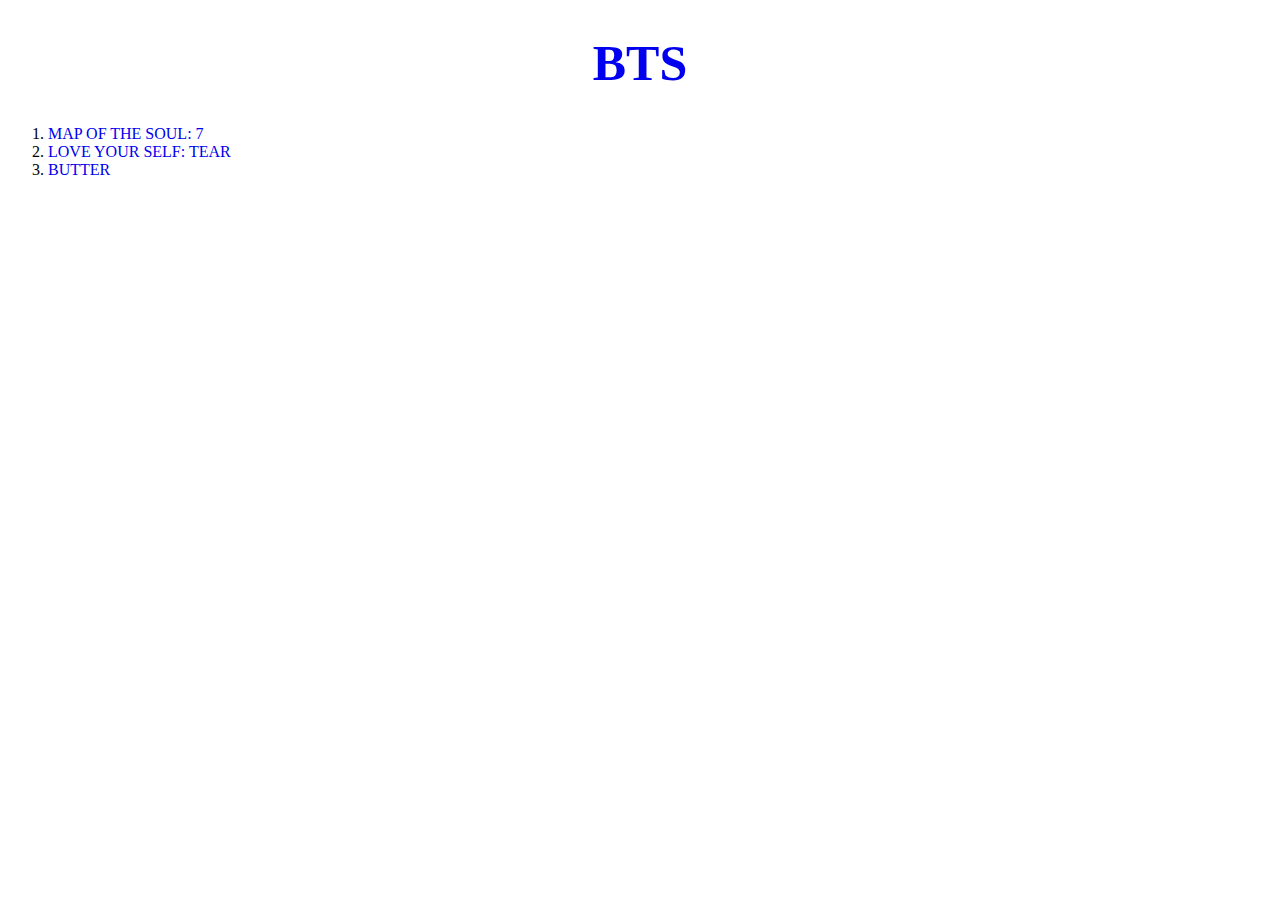
<file: index.html>
<!doctype html>
<html>
<head>
  <title>BTS</title>
  <meta charset="utf-8">
  <style>
    a {
      text-decoration: none;
    }
    h1 {
      font-size:50px;
      text-align:center;
    }
  </style>
</head>
<body>
  <h1><a href="index.html">BTS</a></h1>
  <ol>
    <li><a href="1.html">MAP OF THE SOUL: 7</a></li>
    <li><a href="2.html">LOVE YOUR SELF: TEAR</a></li>
    <li><a href="3.html">BUTTER</a></li>
  </ol>
  <!--
  <h1><a href="index.html"><font color="pink">BTS</font></a></h1>
  <ol>
    <li><a href="1.html"><font color="pink">MAP OF THE SOUL: 7</font></a></li>
    <li><a href="2.html"><font color="pink">LOVE YOUR SELF: TEAR</font></a></li>
    <li><a href="3.html"><font color="pink">BUTTER</font></a></li>
  </ol>
  -->
</body>
</html>
</file>
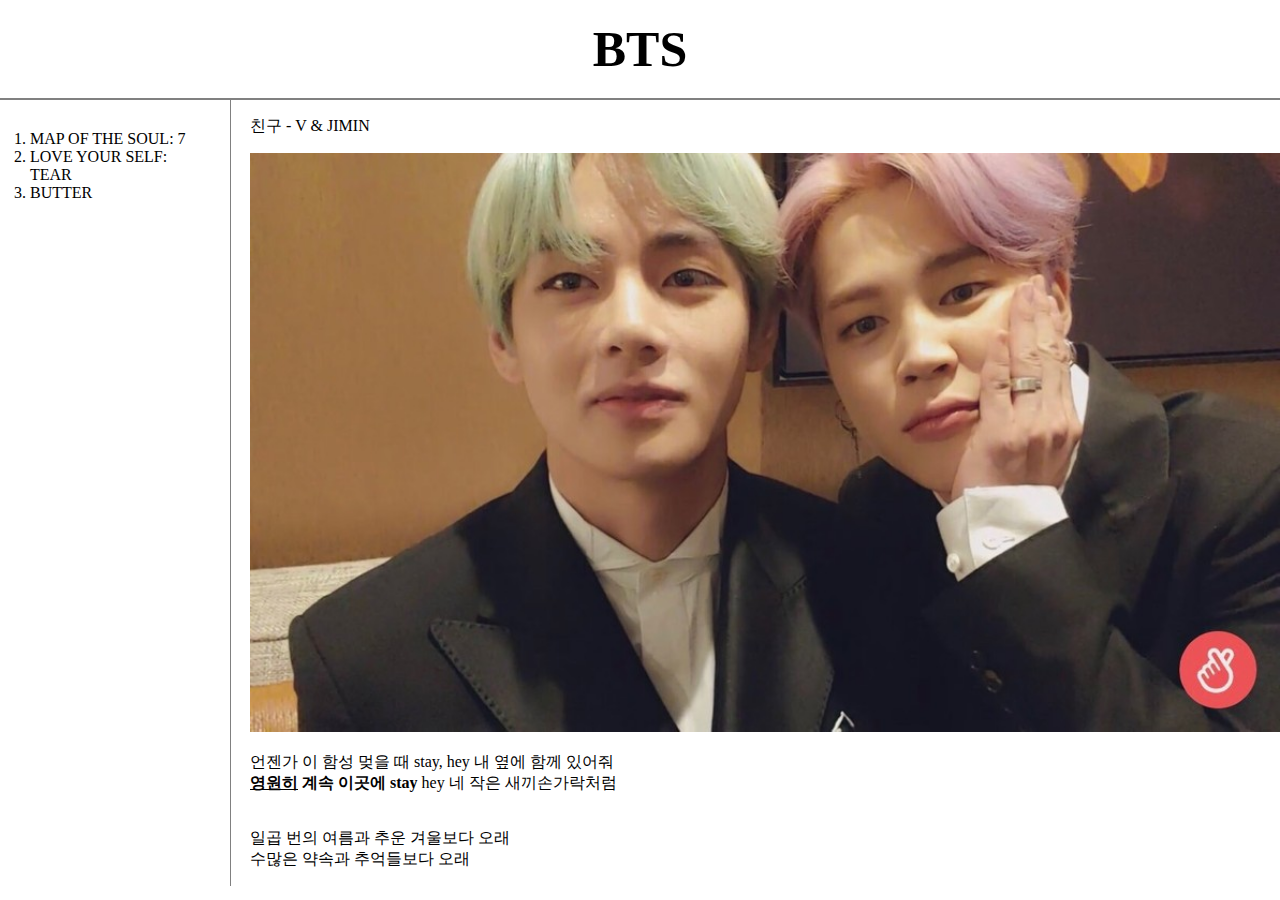
<file: 1.html>
<!doctype html>
<html>
<head>
  <title>BTS</title>
  <meta charset="utf-8">
  <link rel="stylesheet" href="style.css">
</head>
<body>
  <h1><a href="index.html">BTS</a></h1>
  <div id="grid">
    <ol>
      <li><a href="1.html">MAP OF THE SOUL: 7</a></li>
      <li><a href="2.html">LOVE YOUR SELF: TEAR</a></li>
      <li><a href="3.html">BUTTER</a></li>
    </ol>
    <div id="article">
      <p><a href="https://youtu.be/h7mZX8INIYI">친구 - V & JIMIN </a></p>
      <p><img src="vm.jpeg" width="100%"></p>
      <p>언젠가 이 함성 멎을 때 stay, hey 내 옆에 함께 있어줘
      <br><strong><u>영원히</u> 계속 이곳에 stay</strong>
      hey 네 작은 새끼손가락처럼</P>
      <p><br>일곱 번의 여름과 추운 겨울보다 오래
      <br>수많은 약속과 추억들보다 오래</p>
    </div>
  </div>
</body>
</html>
</file>
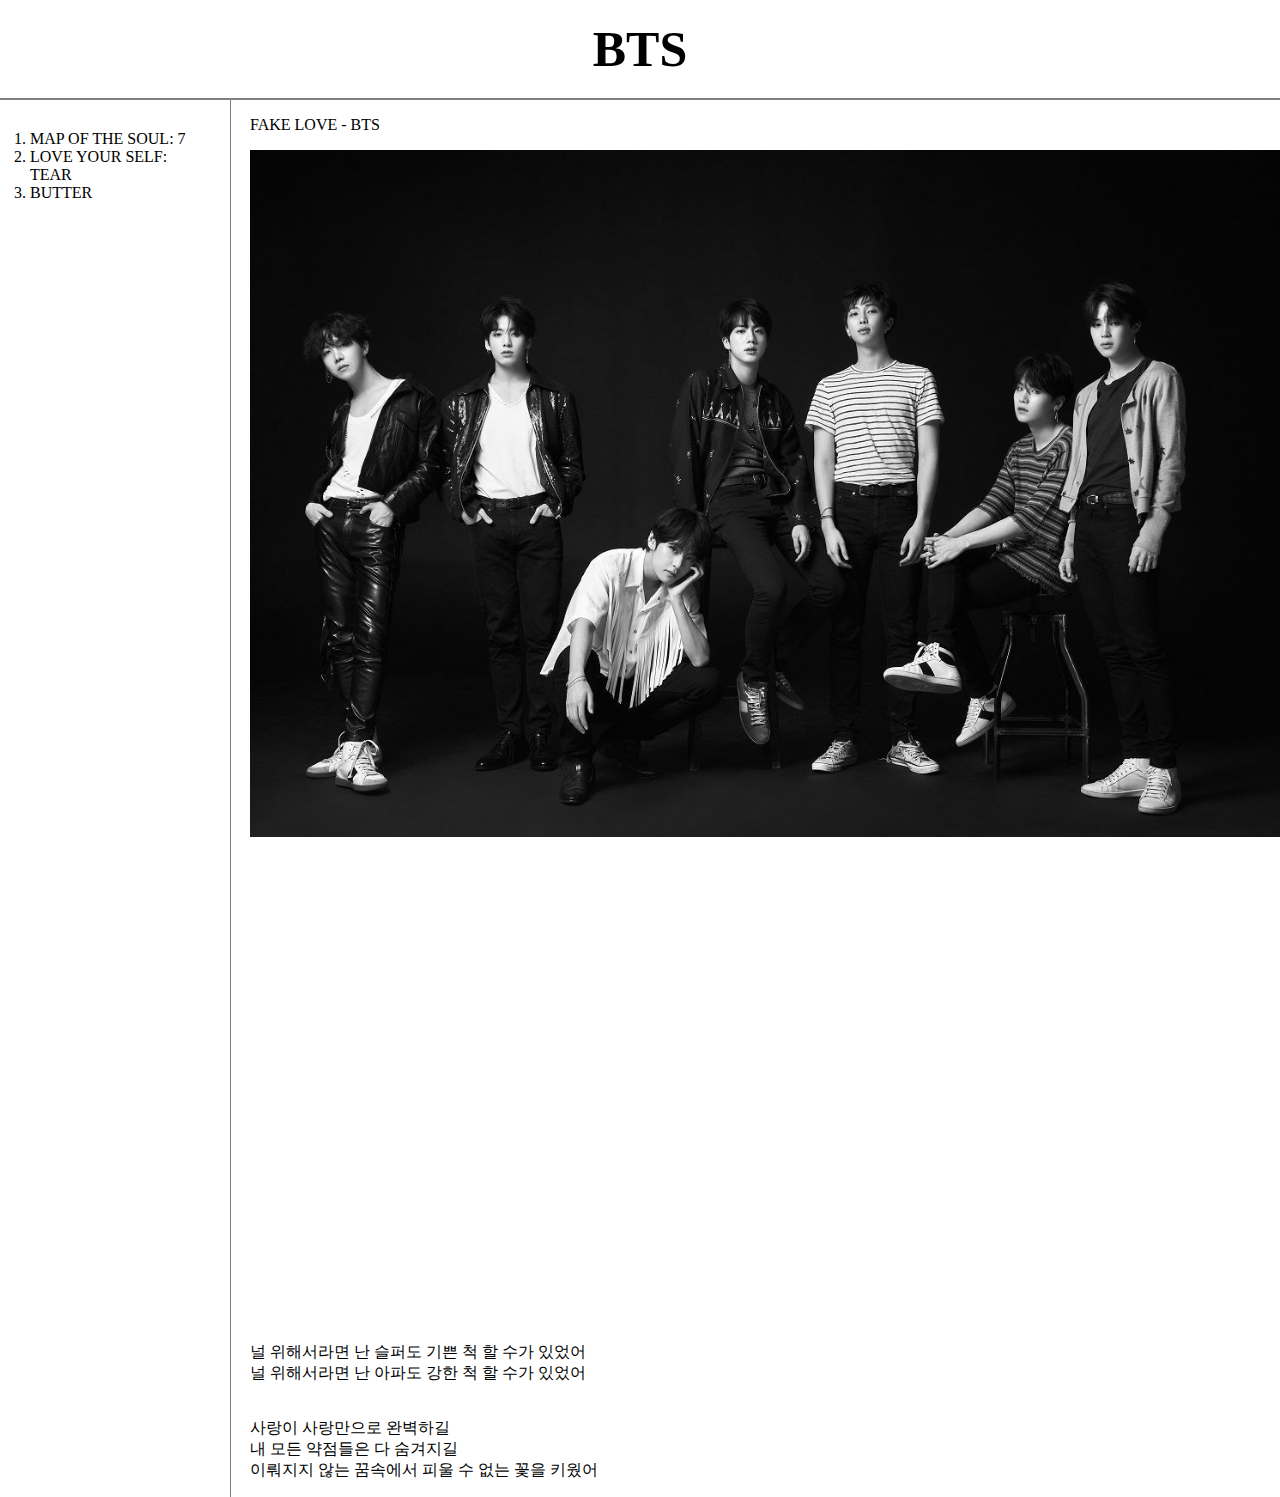
<file: 2.html>
<!doctype html>
<html>
<head>
  <title>BTS</title>
  <meta charset="utf-8">
  <link rel="stylesheet" href="style.css">
</head>
<body>
  <h1><a href="index.html">BTS</a></h1>
  <div id="grid">
    <ol>
      <li><a href="1.html">MAP OF THE SOUL: 7</a></li>
      <li><a href="2.html">LOVE YOUR SELF: TEAR</a></li>
      <li><a href="3.html">BUTTER</a></li>
    </ol>
    <div id="article">
      <p><a href="https://youtu.be/7C2z4GqqS5E">FAKE LOVE - BTS</a></p>
      <p><img src="bts.jpeg" width="100%"></p>
      <p><iframe width="827" height="465" src="https://www.youtube.com/embed/7C2z4GqqS5E" title="YouTube video player" frameborder="0" allow="accelerometer; autoplay; clipboard-write; encrypted-media; gyroscope; picture-in-picture" allowfullscreen></iframe></p>
      <p>널 위해서라면 난 슬퍼도 기쁜 척 할 수가 있었어
      <br>널 위해서라면 난 아파도 강한 척 할 수가 있었어</P>
      <p><br>사랑이 사랑만으로 완벽하길
      <br>내 모든 약점들은 다 숨겨지길
      <br>이뤄지지 않는 꿈속에서 피울 수 없는 꽃을 키웠어</p>
    </div>
  </div>
</body>
</html>
</file>
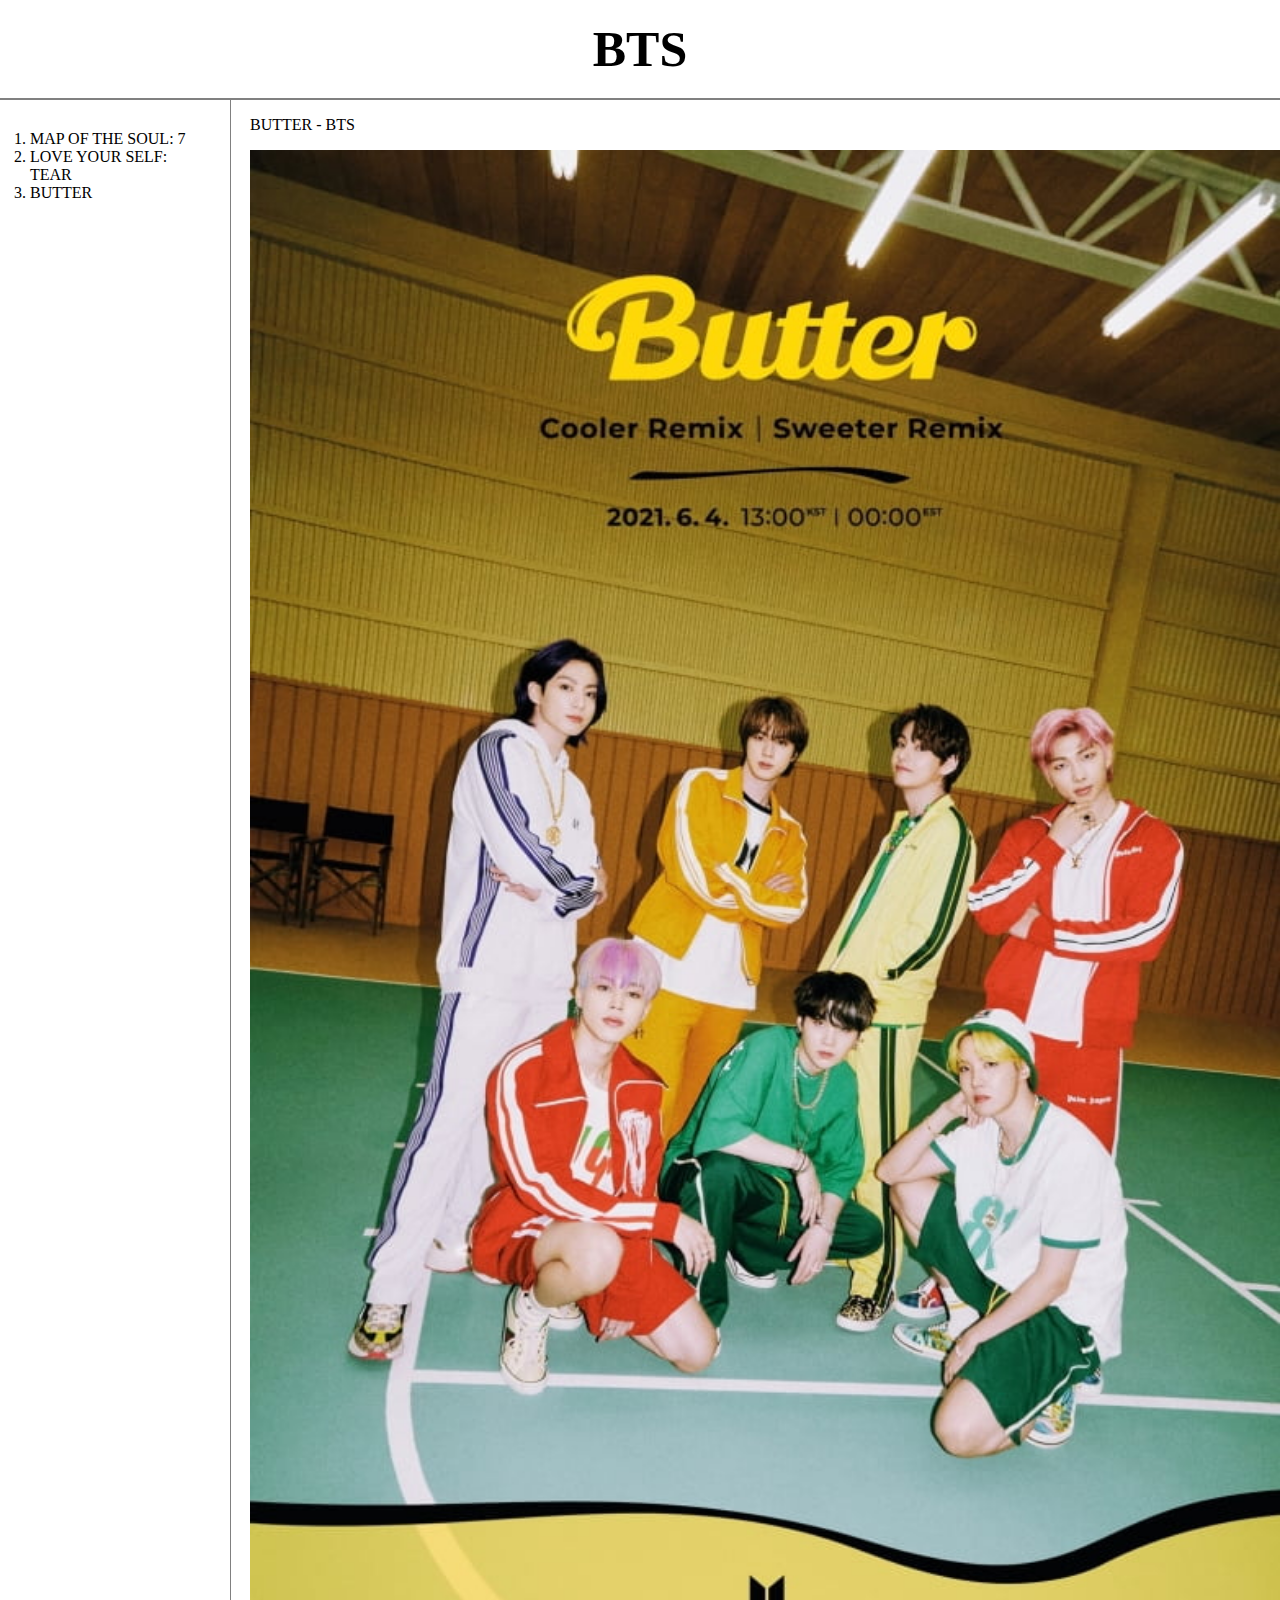
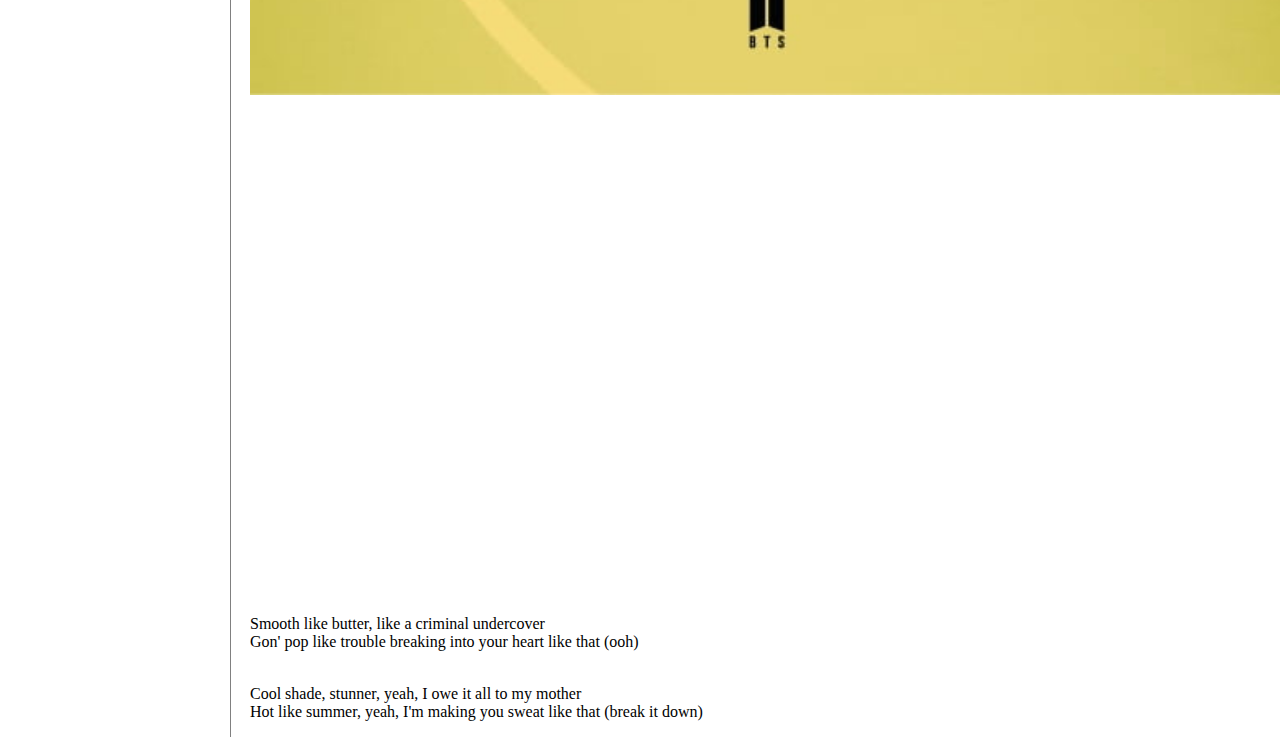
<file: 3.html>
<!doctype html>
<html>
<head>
  <title>BTS</title>
  <meta charset="utf-8">
  <link rel="stylesheet" href="style.css">
</head>
<body>
  <h1><a href="index.html">BTS</a></h1>
  <div id="grid">
    <ol>
      <li><a href="1.html">MAP OF THE SOUL: 7</a></li>
      <li><a href="2.html">LOVE YOUR SELF: TEAR</a></li>
      <li><a href="3.html">BUTTER</a></li>
    </ol>
    <div id="article">
      <p><a href="https://youtu.be/WMweEpGlu_U">BUTTER - BTS</a></p>
      <p><img src="butter.jpg" width=100%><p>
      <p><iframe width="853" height="480" src="https://www.youtube.com/embed/HbkBVxU5K5A" title="YouTube video player" frameborder="0" allow="accelerometer; autoplay; clipboard-write; encrypted-media; gyroscope; picture-in-picture" allowfullscreen></iframe></p>
      <p>Smooth like butter, like a criminal undercover
      <br>Gon' pop like trouble breaking into your heart like that (ooh)</P>
      <p><br>Cool shade, stunner, yeah, I owe it all to my mother
      <br>Hot like summer, yeah, I'm making you sweat like that (break it down)</p>
    </div>
  </div>
</body>
</html>
</file>
<file: style.css>
body{
  margin:0;
}
a {
  color:black;
  text-decoration: none;
}
h1 {
  font-size:50px;
  text-align:center;
  border-bottom:2px solid gray;
  margin:0;
  padding:20px;
}
ol {
  border-right:1px solid gray;
  width:170px;
  margin:0;
}
#grid{
  display:grid;
  grid-template-columns: 220px 2fr;
}
#grid ol{
  padding:30px;
}
#article{
  padding-left:30px;
}
@media(max-width:600px){
  #grid{
    display:block;
  }
  ol{
    border-right:none;
  }
  h1 {
    border-bottom:none;
  }
}
</file>
